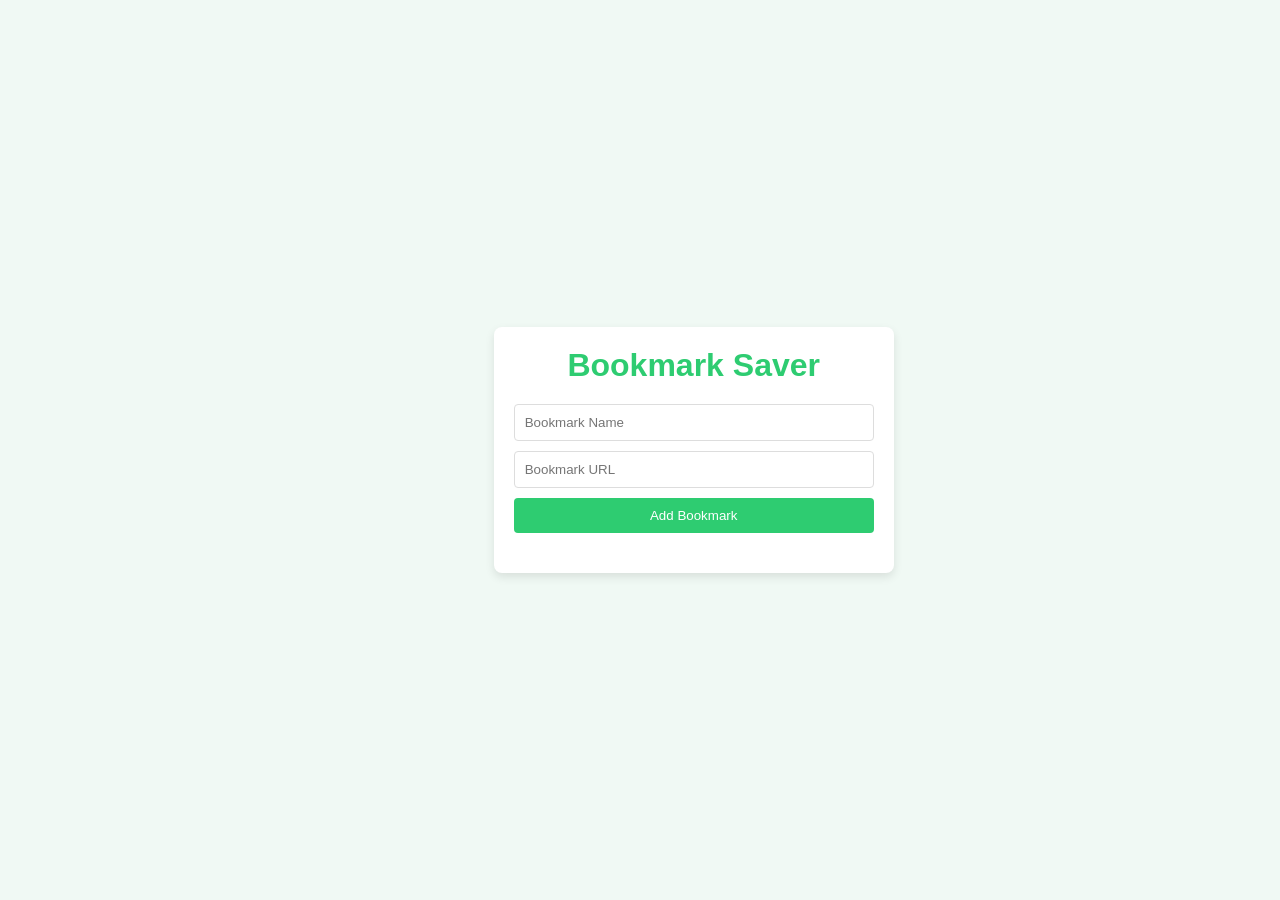
<file: Bookmark_Saver/index.html>
<!DOCTYPE html>
<html lang="en">
<head>
    <meta charset="UTF-8">
    <meta name="viewport" content="width=device-width, initial-scale=1.0">
    <title>Bookmark Saver</title>
    <link rel="stylesheet" href="style.css">
</head>
<div>
    <div class="app-container">
        <h1>Bookmark Saver</h1>
        <div class="input-container">
        <input type="text" id="bookmark-name" placeholder="Bookmark Name">
        <input type="url" id="bookmark-url" placeholder="Bookmark URL">
        <button id="add-bookmark">Add Bookmark</button>
    </div>

    <ul id="bookmark-list"></ul>
</div>

    <script src="script.js"></script>
</body>
</html>
</file>
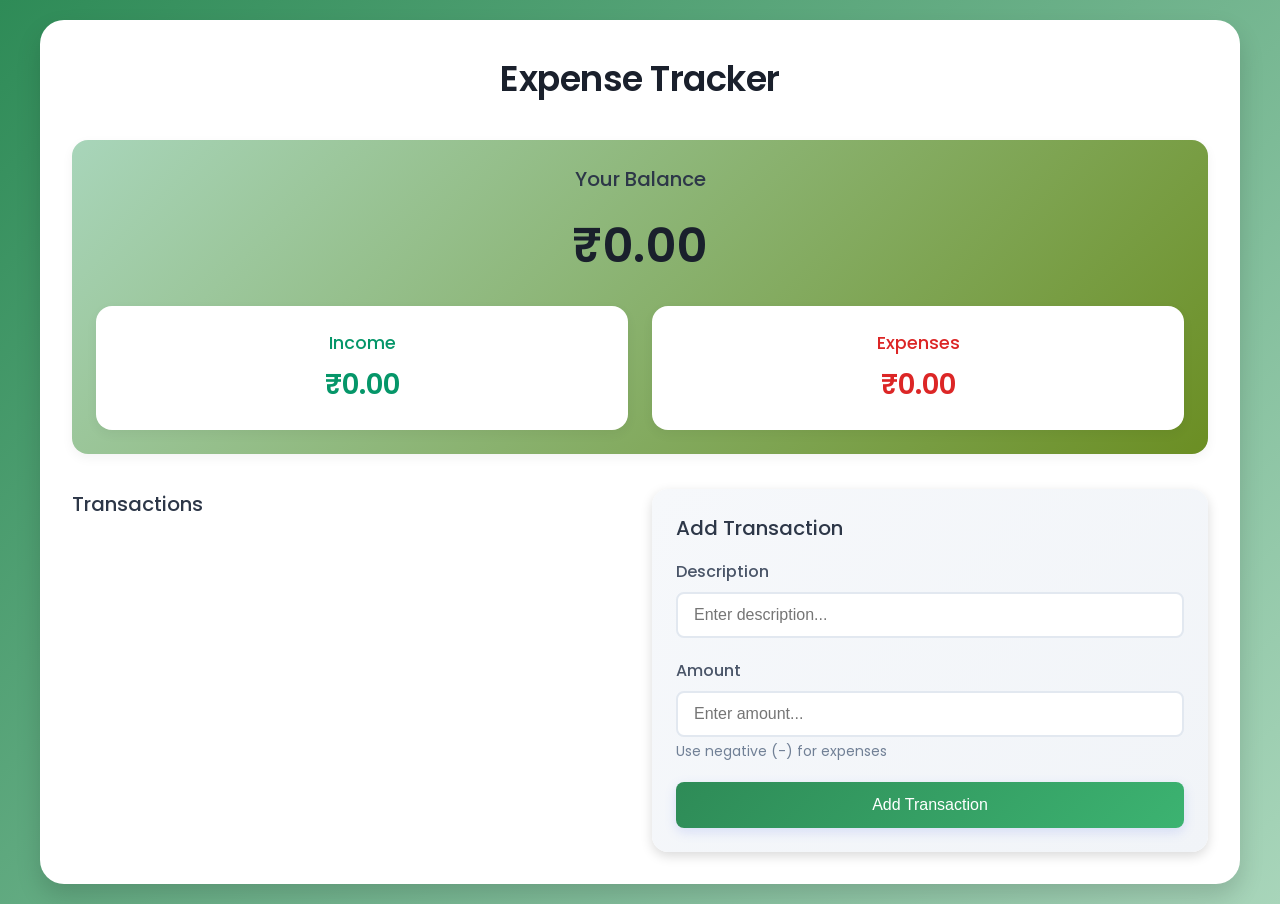
<file: Expense_Tracker/index.html>
<!DOCTYPE html>
<html lang="en">
<head>
    <meta charset="UTF-8">
    <meta name="viewport" content="width=device-width, initial-scale=1.0">
    <title>A Expense Tracker</title>
    <link rel="stylesheet" href="style.css">
    <link href="https://fonts.googleapis.com/css?family=Poppins:100,100italic,200,200italic,300,300italic,regular,italic,500,500italic,600,600italic,700,700italic,800,800italic,900,900italic" rel="stylesheet" />
</head>
<body>
    <div class="container">
        <h1>Expense Tracker</h1>

        <div class="balance-container">
            <h2>Your Balance</h2>
            <h1 id="balance">₹0.00</h1>

            <div class="summary">
                <div class="income">
                    <h3>Income</h3>
                    <p id="income-amount">₹0.00</p>
                </div>

                <div class="expenses">
                    <h3>Expenses</h3>
                    <p id="expense-amount">₹0.00</p>
                </div>
            </div>
        </div>


        <div class="main-content">
            <div class="transaction-container">
                <h2>Transactions</h2>
                <ul id="transaction-list">
                    <!-- Transactions will be inserted here. -->
                </ul>
            </div>

            <div class="form-container">
                <h2>Add Transaction</h2>

                <form id="transaction-form">
                    <div class="form-group">
                        <label for="description">Description</label>
                        <input type="text" id="description" placeholder="Enter description..." required />
                    </div>

                    <div class="form-group">
                        <label for="amount">Amount</label>
                        <input type="number" id="amount" placeholder="Enter amount..." required />
                        <small>Use negative (-) for expenses</small>
                    </div>

                    <button type="submit">Add Transaction </button>
                </form>
            </div>
        </div>
    </div>
    
    <script src="script.js"></script>
</body>
</html>
</file>
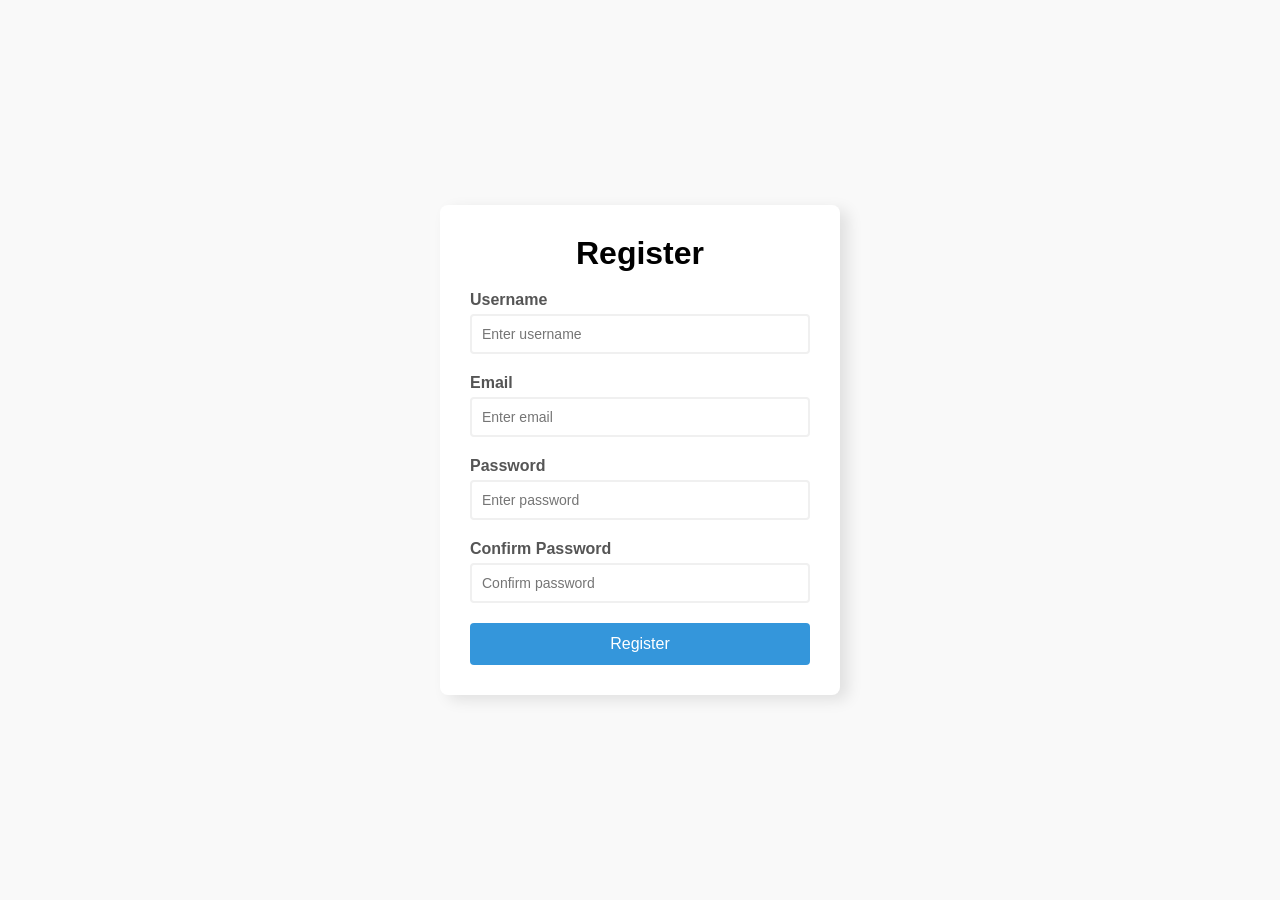
<file: Form_Validator/index.html>
<!DOCTYPE html>
<html lang="en">
<head>
    <meta charset="UTF-8">
    <meta name="viewport" content="width=device-width, initial-scale=1.0">
    <title>Form_Validator</title>
    <link rel="stylesheet" href="style.css">
</head>
<body>
    <div class="container">
        <form id="registration-form">
            <h1>Register</h1>

            <!-- username -->
             <div class="form-group">
                <label for="username">Username</label>
                <input type="text" id="username" placeholder="Enter username">
                <small></small>
             </div>

             <!-- Email -->
             <div class="form-group">
                <label for="email">Email</label>
                <input type="email" id="email" placeholder="Enter email">
                <small></small>
             </div>

             <!-- Password -->
             <div class="form-group">
                <label for="password">Password</label>
                <input type="password" id="password" placeholder="Enter password">
                <small></small>
             </div>

             <!-- confirm password -->
             <div class="form-group">
                <label for="confirmPassword">Confirm Password</label>
                <input type="password" id="confirmPassword" placeholder="Confirm password">
                <small></small>
             </div>

             <!-- submit btn -->
              <button type="submit">Register</button>
        </form>
    </div>
    <script src="script.js"></script>
</body>
</html>
</file>
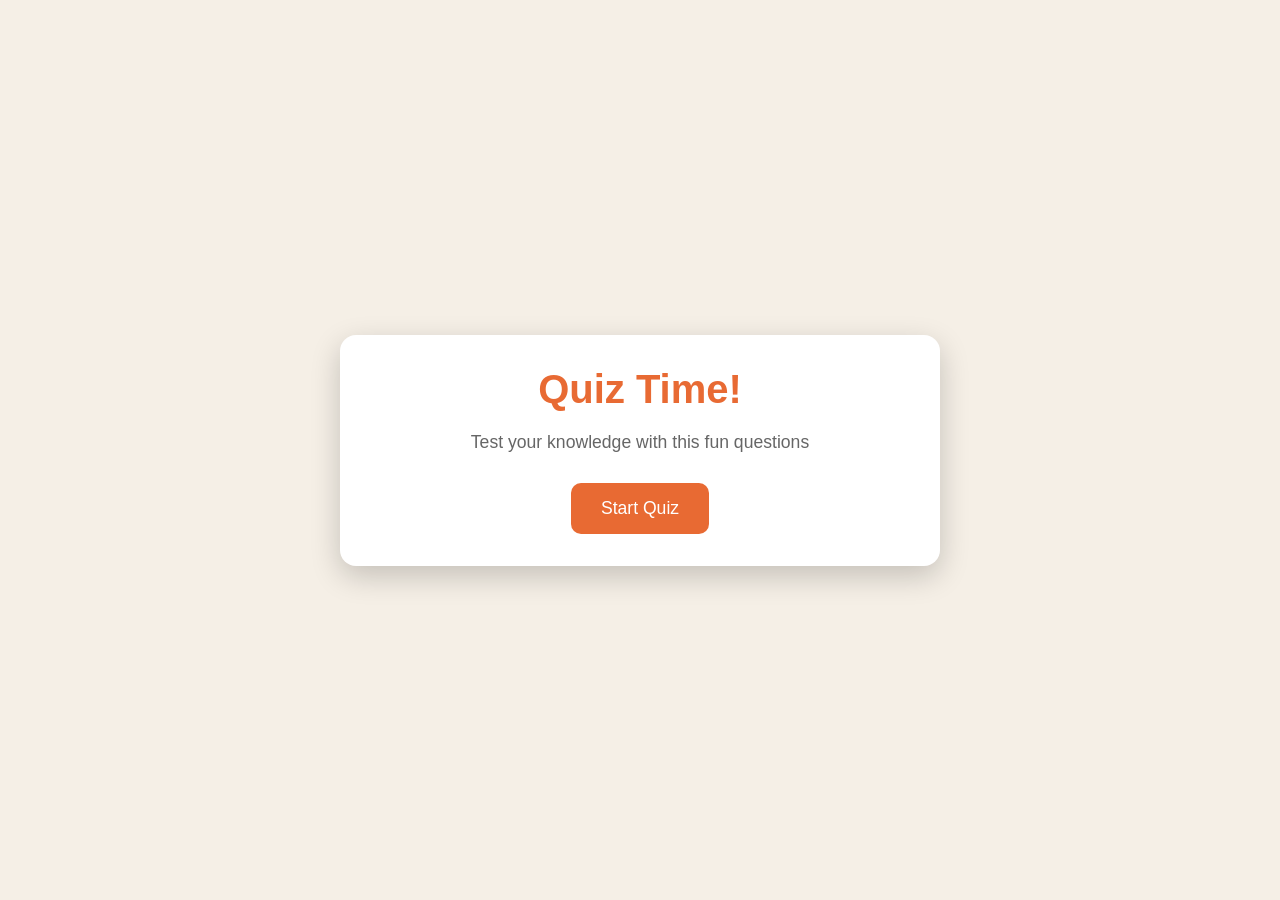
<file: Quiz_game/index.html>
<!DOCTYPE html>
<html lang="en">
<head>
    <meta charset="UTF-8"//>
    <meta name="viewport" content="width=device-width, initial-scale=1.0"/>
    <title>Quiz Game</title>
    <link rel="stylesheet" href="style.css"/>    
</head>
<body>    
    <div class="container">
        <div class="screen active" id="start-screen">
            <h1>Quiz Time!</h1>
            <p>Test your knowledge with this fun questions</p>
            <button id="start-btn">Start Quiz</button>
        </div>

        <div class="screen" id="quiz-screen">
            <div class="quiz-header">
                <h2 id="question-text">Question goes here</h2>
                <div class="quiz-info">
                    <p>Question <span id="current-question">1</span> of <span id="total-questions">5</span></p>
                    <p>Score: <span id="score">0</span></p>
                </div>
            </div>
            <div id="answers-container" class="answers-container">
                <!-- Answer will be later inserted from our js code -->
            </div>
            <div class="progress-bar">
                <div class="progress" id="progress"></div>
            </div>
        </div>
        <div id="result-screen" class="screen">
            <h1>Quiz Results</h1>
            <div class="result-info">
                <p>You scored <span id="final-score">0</span> out of <span id="max-score">5</span></p>
                <div id="result-message">Good job!</div>
            </div>
            <button id="restart-btn">Restart Quiz</button>
        </div>
    </div>

    <script src="script.js"></script>
</body>
</html>
</file>
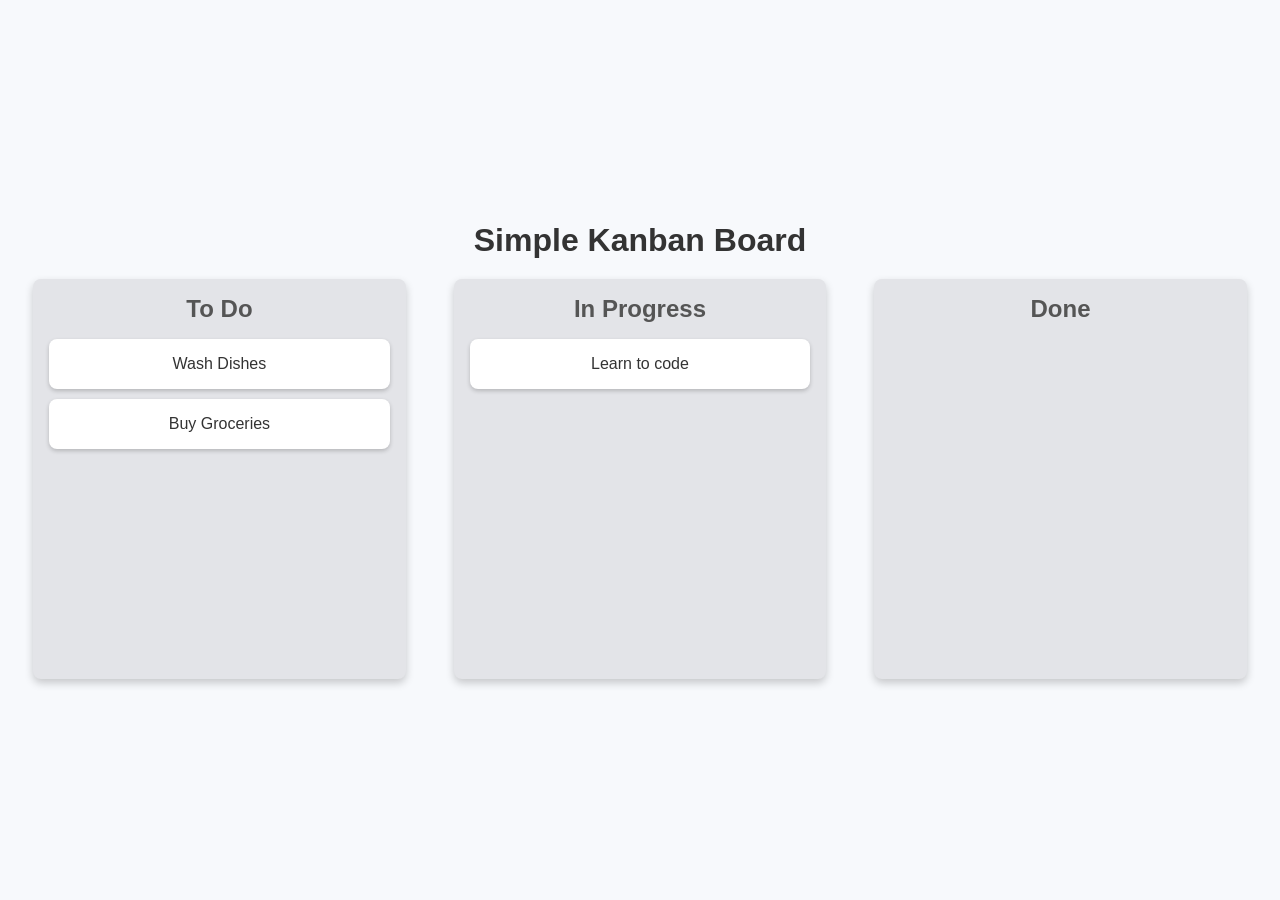
<file: Simple_Kanban_Board/index.html>
<!DOCTYPE html>
<html lang="en">
<head>
    <meta charset="UTF-8">
    <meta name="viewport" content="width=device-width, initial-scale=1.0">
    <title>Simple Kanban Board</title>
    <link rel="stylesheet" href="style.css">
</head>
<body>
    <div class="container">
        <h1>Simple Kanban Board</h1>

        <div class="board">
            <!-- List 1 -->
             <div class="list" id="list1">
                <h2>To Do</h2>
                <div class="card" draggable="true" id="card1">Wash Dishes</div>
                <div class="card" draggable="true" id="card2">Buy Groceries</div>
             </div>

             <!-- List 2 -->
              <div class="list" id="list2">
                <h2>In Progress</h2>
                <div class="card" draggable="true" id="card3">Learn to code</div>
              </div>

              <!-- List 3 -->
              <div class="list" id="list3">
                <h2>Done</h2>
              </div>
        </div>
    </div>

    <script src="script.js"></script>
</body>
</html>
</file>
<file: Bookmark_Saver/style.css>
*{
    margin: 0;
    padding: 0;
    box-sizing: border-box;
}

body{
    font-family: sans-serif;
    background-color: #f0f9f4;
    color: #333;
    display: flex;
    justify-content: center;
    align-items: center;
    height: 100vh;
}

.app-container{
    background-color: #fff;
    padding: 20px;
    border-radius: 8px;
    box-shadow: 0 4px 10px rgba(0,0,0,0.1);
    max-width: 400px;
    width: 150%;
    text-align: center;
}

h1{
    color: #2ecc71;
    margin-bottom: 20px;
}

.input-container{
    display: flex;
    flex-direction: column;
    gap: 10px;
    margin-bottom: 20px;
}

input{
    padding: 10px;
    border-radius: 4px;
    border: 1px solid #ddd;
}

button{
    padding: 10px;
    background-color: #2ecc71;
    color: white;
    border: none;
    border-radius: 4px;
    cursor: pointer;
    transition: background-color 0.3s ease;
}

button:hover{
    background-color: #27ae60;
}

#bookmark-list{
    list-style: none;
    padding: 0;
}

#bookmark-list li{
    background-color: #f9f9f9;
    padding: 10px;
    border: 1px solid #ddd;
    border-radius: 4px;
    margin-bottom: 10px;
    display: flex;
    justify-content: space-between;
    align-items: center;
}

#bookmark-list a{
    color: #2ecc71;
    text-decoration: none;
}

#bookmark-list button{
    background-color: #e74c3c;
    padding: 5px 10px;
}

#bookmark-list button:hover{
    background-color: #c0392b; 
}
</file>
<file: Expense_Tracker/style.css>
*{
    margin: 0;
    padding: 0;
    box-sizing: border-box;
}

body{
    background: linear-gradient(135deg, #2e8b57, #a8d5ba);
    min-height: 100vh;
    font-family: "Poppins", sans-serif;
    display: flex;
    align-items: center;
    justify-content: center;
    padding: 20px;
    color: #2d3436;
}

.container{
    width: 100%;
    max-width: 1200px;
    background-color: #fff;
    padding: 2rem;
    border-radius: 24px;
    box-shadow: 0 12px 24px rgba(0, 0, 0, 0.15);
}

h1{
    text-align: center;
    color: #1a202c;
    margin-bottom: 35px;
    font-size: 2.2rem;
    font-weight: 600;
    letter-spacing: -0.5px;
}

h2{
    color: #2d3748;
    margin-bottom: 1rem;
    font-size: 1.25rem;
    font-weight: 500;
}

.balance-container{
    text-align: center;
    margin-bottom: 35px;
    padding: 24px;
    background: linear-gradient(135deg, #a8d5ba, #6b8e23);
    border-radius: 1rem;
    box-shadow: 0 4px 12px rgba(0, 0, 0, 0.05);
}

.balance-container h1{
    font-size: 3rem;
    margin: 15px 0;
}

.summary{
    display: grid;
    grid-template-columns: 1fr 1fr;
    gap: 24px;
    margin-top: 24px;
}

.main-content{
    display: grid;
    grid-template-columns: 1fr 1fr;
    gap: 24px;
}

.income, .expenses{
    background-color: white;
    padding: 24px;
    border-radius: 1rem;
    box-shadow: 0 4px 12px rgba(0, 0, 0, 0.05);
    transition: transform 0.2s ease;
}

.income:hover, .expenses:hover{
    transform: translateY(-2px);
}

.income h3{
    color: #059669;
    font-size: 1.1rem;
    font-weight: 500;
}

.expenses h3{
    color: #dc2626;
    font-size: 1.1rem;
    font-weight: 500;
}

.income p , .expenses p{
    margin-top: 8px;
    font-size: 1.75rem;
    font-weight: 600;
}

.income p{
    color: #059669;
}

.expenses p{
    color: #dc2626;
}

.transaction-container{
    height: 100%;
    display: flex;
    flex-direction: column;
}

#transaction-list{
    list-style: none;
    max-height: 500px;
    overflow-y: auto;
    padding-right: 8px;
    flex-grow: 1;
}

#transaction-list::-webkit-scrollbar{
    width: 8px;
}

#transaction-list::-webkit-scrollbar-track{
    /* Track is the background of the scrollbar */
    background-color: #f1f1f1;
    border-radius: 4px;
}

#transaction-list::-webkit-scrollbar-thumb{
    /* Thumb is the draggble part of the scrollbar. */
    background-color: #cbd5e0;
    border-radius: 4px;
}

#transaction-list::-webkit-scrollbar-thumb:hover{
    background-color: #a0aec0;
}

.transaction{
    display: flex;
    justify-content: space-between;
    align-items: center;
    padding: 1rem 1.2rem;
    margin-bottom: 12px;
    border-radius: 12px;
    background-color: #fff;
    box-shadow: 0 2px 8px rgba(0, 0, 0, 0.05);
    transition: all 0.2s ease;
    border-right: 5px solid;
    animation: slideIn 0.3s ease;
}

@keyframes slideIn{
    from{
        opacity: 0;
        transform: translateX(-20px);
    }

    to{
        opacity: 1;
        transform: translateX(0px);
    }
}

.transaction:hover{
    transform: translateX(4px);
    box-shadow: 0 4px 12px rgba(0, 0, 0, 0.1);
}

.transaction.income{
    border-right-color: #059669;
}

.transaction.expense{
    border-right-color: #dc2626;
}

.transaction .delete-btn{
    background: none;
    border: none;
    color: #dc2626;
    cursor: pointer;
    font-size: 1.4rem;
    opacity: 0;
    transition: all 0.2s ease;
    padding: 4px 8px;
    border-radius: 4px;
    margin-left: 12px;
}

.transaction:hover .delete-btn{
    opacity: 1;
}

.transaction .delete-btn:hover{
    background-color: #fee2e2;
    transform: scale(1.1);
}

.form-container{
    background: linear-gradient(135deg, #f6f8fb, #f1f4f8);
    padding: 24px;
    border-radius: 16px;
    box-shadow: 0 4px 12px rgba(0, 0, 0, 0.15);
    height: 100%;
    display: flex;
    flex-direction: column;
}

.form-container form{
    height: 100%;
    display: flex;
    flex-direction: column;
}

.form-group{
    margin-bottom: 20px;
}

label{
    display: block;
    margin-bottom: 8px;
    color: #4a5568;
    font-weight: 500;
}

input{
    width: 100%;
    padding: 12px 16px;
    border: 2px solid #e2e8f0;
    border-radius: 8px;
    font-size: 1rem;
    transition: all 0.2s ease;
    background-color: white;
}

input:focus{
    outline: none;
    border-color: #667eea;
    box-shadow: 0 0 0 3px rgba(102, 126, 234, 0.1);
}

input:hover{
    border-color: #cbd5e0;
}

small{
    color: #718096;
    font-size: 0.875rem;
    margin-top: 4px;
    display: block;
}

button[type="submit"]{
    width: 100%;
    padding: 14px;
    background: linear-gradient(135deg, #2e8b57 0%, #3cb371 100%);
    color: white;
    border: none;
    border-radius: 8px;
    cursor: pointer;
    font-size: 1rem;
    font-weight: 500;
    transition: all 0.2s ease;
    box-shadow: 0 4px 12px rgba(102, 126, 234, 0.2);
    margin-top: auto;
}

button[type="submit"]:hover{
    transform: translateY(-2px);
    box-shadow: 0 6px 16px rgba(102, 126, 234, 0.3);
}

button[type="submit"]:active{
    transform: translateY(0);
}

@media (max-width: 900px){
    .main-content{
        grid-template-columns: 1fr;
    }

    #transaction-list{
        max-height: 300px;
    }
}

@media (max-width: 480px){
    .container{
        padding: 24px;
    }

    .summary{
        grid-template-columns: 1fr;
        gap: 16px;
    }

    .balance-container h1{
        font-size: 2.5rem;
    }

    .income p, .expenses p{
        font-size: 1.5rem;
    }

    .transaction{
        padding: 14px 16px;
    }

    h1{
        font-size: 1.8rem;
    }
}
</file>
<file: Form_Validator/style.css>
*{
    margin: 0;
    padding: 0;
    box-sizing: border-box;
}

body{
    background-color: #f9f9f9;
    font-family: sans-serif;
    display: flex;
    align-items: center;
    justify-content: center;
    min-height: 100vh;
}

.container{
    background-color: #fff;
    border-radius: 8px;
    box-shadow: 8px 5px 15px rgba(0,0,0,0.1);
    width: 100%;
    max-width: 400px;
    padding: 30px;
    overflow: hidden;
}

h1{
    text-align: center;
    columns: #333;
    margin-bottom: 1.2rem;
}

.form-group{
    margin-bottom: 20px;
    position: relative;
}

label{
    display: block;
    margin-bottom: 5px;
    color: #555;
    font-weight: bold;
}

input{
    border: 2px solid #f0f0f0;
    border-radius: 4px;
    display: block;
    width: 100%;
    padding: 10px;
    font-size: 14px;
    transition: border-color 0.3s;
}

input:focus{
    outline: none;
    border-color: #3498db;
}

small{
    visibility: hidden;
    position: absolute;
    bottom: -18px;
    left: 0;
    font-size: 12px;
}

button{
    cursor: pointer;
    background: #3496db;
    border: none;
    color: white;
    display: block;
    font-size: 1rem;
    margin-top: 20px;
    padding: 12px;
    border-radius: 4px;
    width: 100%;
    transition: background-color 0.3s;
}

button:hover{
    background-color: #2980b9;
}

.form-group.error input{
    border-color: #e74c3c;
}

.form-group.success input{
    border-color: #2ecc71;
}

.form-group.error small{
    visibility: visible;
    color: #e74c3c;
}
</file>
<file: Quiz_game/style.css>
* {
  margin: 0;
  padding: 0;
  box-sizing: border-box;
}

body {
  background-color: #f5efe6;
  display: flex;
  justify-content: center;
  align-items: center;
  min-height: 100vh;
  padding: 1rem;
  font-family: sans-serif;
}

.container {
  background-color: white;
  border-radius: 1rem;
  box-shadow: 0 10px 30px rgba(0, 0, 0, 0.2);
  width: 100%;
  max-width: 600px;
  overflow: hidden;
  position: relative;
}

/* Screen */
.screen {
  display: none;
  padding: 2rem;
  text-align: center;
}

.screen.active {
  display: block;
}

#start-screen h1 {
  color: #e86a33;
  margin-bottom: 20px;
  font-size: 2.5rem;
}

#start-screen p{
    color: #666;
    margin-bottom: 30px;
    font-size: 1.1rem;
}

.quiz-header {
  margin-bottom: 2rem;
}

#question-text {
  color: #333;
  font-size: 1.5rem;
  margin-bottom: 1rem;
  line-height: 1.4;
}

.quiz-info {
  display: flex;
  justify-content: space-between;
  color: #666;
  margin-bottom: 10px;
}

.answers-container {
  display: flex;
  flex-direction: column;
  gap: 10px;
  margin-bottom: 25px;
}

.answer-btn {
  border-color: #f8f0e5;
  color: #333;
  border: 2px solid #eadbc8;
  border-radius: 10px;
  padding: 1rem;
  cursor: pointer;
  text-align: left;
  transition: all 0.3s ease;
  background-color: #fceda7;
}

.answer-btn:hover {
  background-color: #eadbc8;
  border-color: #dac0ae;
}

.answer-btn.correct {
  background-color: #e6fff0;
  border-color: #a3f0c4;
  color: #28a745;
}

.answer-btn.incorrect {
  background-color: #fff0f0;
  border-color: #ffbdbd;
  color: #dc3545;
}

.progress-bar {
  height: 10px;
  background-color: #f8f0e5;
  border-radius: 5px;
  overflow: hidden;
  margin-top: 20px;
}

.progress {
  height: 100%;
  background-color: #e86a33;
  width: 0%;
  transition: width 0.3s ease;
}

/* Result */
#result-screen h1 {
  color: #e86a33;
  margin-bottom: 30px;
}

.result-info{
    background-color: #f8f0e5;
    border-radius: 10px;
    padding: 20px;
    margin-bottom: 30px;
}

.result-info p{
    font-size: 1.2rem;
    color: #333;
    margin-bottom: 1rem;
}

#result-message{
    font-size: 1.5rem;
    font-weight: 600;
    color: #e86a33;
}

button{
    background-color: #e86a33;
    color: white;
    border: none;
    border-radius: 10px;
    padding: 15px 30px;
    font-size: 1.1rem;
    cursor: pointer;
    transition: background-color 0.3s ease;
}

button:hover{
    background-color: #d45b28;
}

/* Responsive Design */
@media (max-width: 500px){
    .screen{
        padding: 1rem;
    }

    #start-screen h1{
        font-size: 2rem;
    }
    
    #question-text{
        font-size: 1.3rem;
    }

    .answer-btn{
        padding: 12px;
    }

    button{
        padding: 12px 25px;
        font-size: 1rem;
    }
}
</file>
<file: Simple_Kanban_Board/style.css>
*{
    padding: 0;
    margin: 0;
    box-sizing: border-box;
}

body{
    font-family: sans-serif;
    background-color: #f7f9fc;
    display: flex;
    justify-content: center;
    align-items: center;
    min-height: 100vh;
}

.container{
    text-align: center;
    width: 100%;
    padding: 1.2rem;
}

h1{
    color: #333;
    margin-bottom: 20px;
    font-size: 2rem;
}

.board{
    display: flex;
    justify-content: space-around;
    align-items: flex-start;
    width: 100%;
    max-width: 100%;
    margin: 0 auto;
    gap: 20px;
}

.list{
    background-color: #e3e4e8;
    padding: 1rem;
    border-radius: 8px;
    width: 30%;
    min-height: 400px;
    box-shadow: 0 4px 8px rgba(0,0,0,0.2);
}

.list h2{
    color: #555;
    margin-bottom: 1rem;
    font-size: 1.5rem;
}

.card{
    background-color: white;
    color: #333;
    padding: 1rem;
    margin-bottom: 10px;
    border-radius: 8px;
    cursor: grab;
    box-shadow: 0 2px 4px rgba(0,0,0,0.2);
    transition: all 0.2s;
}

.card:active{
    cursor: grabbing;
    transform: scale(1.05);
    box-shadow: 0 4px 8px rgba(0,0,0,0.2);
}

.list.over{
    background-color: #d1d3d8;
}

 @media (max-width: 768px){
    .board{
        flex-direction: column;
        align-items: center;
    }

    .list{
        width: 80%;
        margin-bottom: 20px;
    }
 }
</file>
